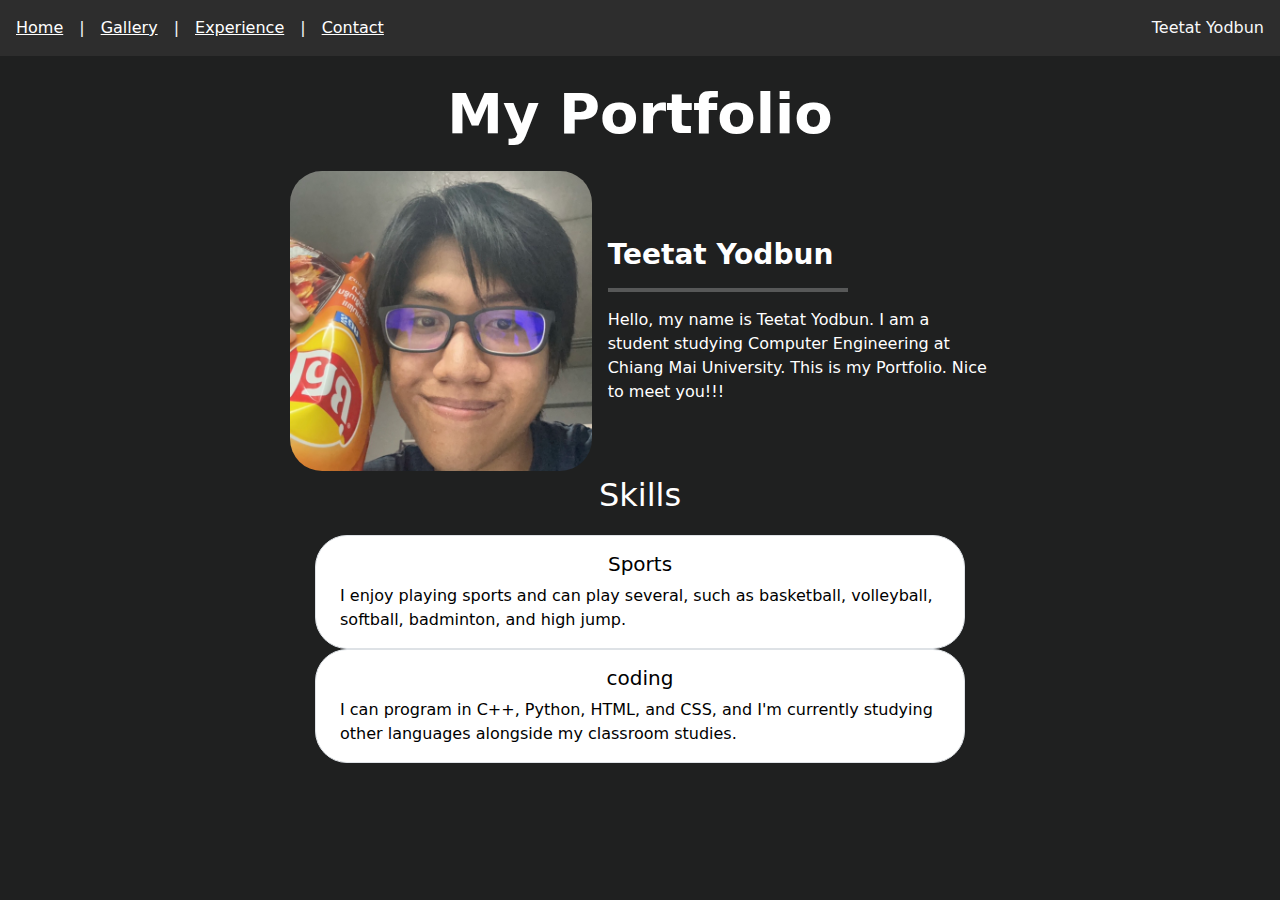
<file: index.html>
<!DOCTYPE html>
<html lang="en">
<head>
  <meta charset="UTF-8">
  <meta name="viewport" content="width=device-width, initial-scale=1.0">
  <link rel="stylesheet" href="styles.css">
  <link href="https://cdn.jsdelivr.net/npm/bootstrap@5.3.3/dist/css/bootstrap.min.css" rel="stylesheet" integrity="sha384-QWTKZyjpPEjISv5WaRU9OFeRpok6YctnYmDr5pNlyT2bRjXh0JMhjY6hW+ALEwIH" crossorigin="anonymous">
  <title>Document</title>
</head>
<body style="background-color: #1f2020;"> 
  <!--navbar-->
  <div class="d-flex align-items-centert text-light p-3 gap-3 nav">
      <a href="index.html" class="nav nf">Home </a> |
      <a href="gallery.html" class="nav nf">Gallery</a> |
      <a href="exp.html" class="nav nf">Experience</a> |
      <a href="cont.html" class="nav me-auto nf">Contact</a>   
      <span class="d-none d-md-block">Teetat Yodbun</span>
  </div>
  <p class="fw-bold display-4 mt-4 mb-4 text-center text-white">My Portfolio</p>
  <!--Profile-->
  <div class="d-flex justify-content-center align-items-center gap-3 mx-auto" style="max-width: 700px">
    <div>
      <img src="IMG_8767.jpg" alt="" class="rounded-5">
    </div>
    <div>
      <h3 class="fw-bold text-white">Teetat Yodbun</h3>
      <hr class="namehr">
      <div class="text-white">Hello, my name is Teetat Yodbun. I am a student studying Computer Engineering at Chiang Mai University.
        This is my Portfolio. Nice to meet you!!!</div>
    </div>

  </div>
  <!--skill-->
  <div class="skill">
    <p class="name text-white ">Skills</p>
    <div class="d-flex justify-content-center flex-wrap">
      <div class="mx-auto border rounded-5 bg-white"  style="max-width: 650px">
        <h5 class="mt-3 text-black">Sports</h5>
        <p class="text-start ms-4 text-black">I enjoy playing sports and can play several, such as basketball, volleyball, softball, badminton, and high jump.</p>
      </div>
      <div class="mx-auto border rounded-5 bg-white text-white" style="max-width: 650px">
        <h5 class=" mt-3 text-black">coding</h5>
        <p class="text-start ms-4 text-black">I can program in C++, Python, HTML, and CSS, and I'm currently studying other languages alongside my classroom studies.</p>
      </div>
    </div>
  </div>
</body>
</html>
</file>
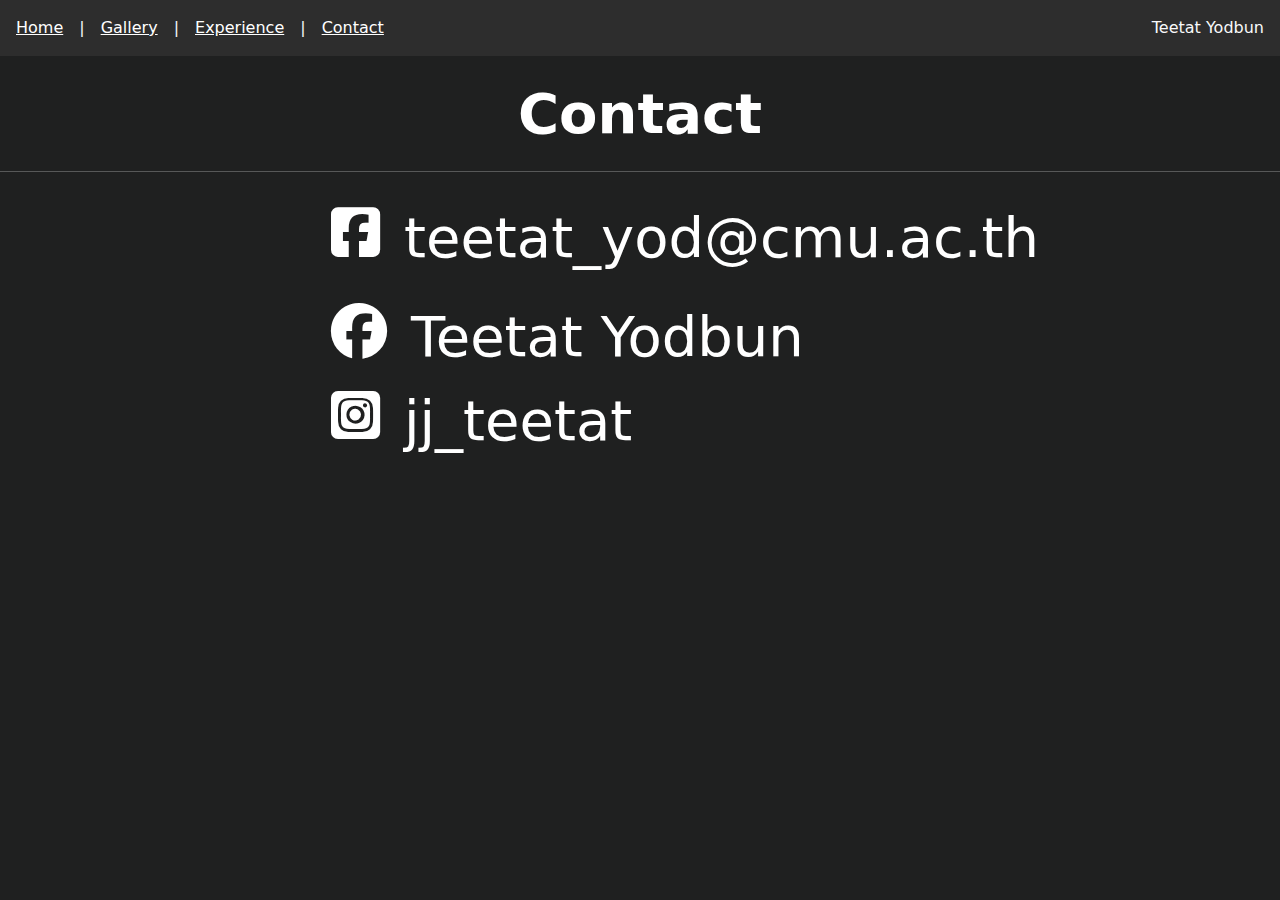
<file: cont.html>
<!DOCTYPE html>
<html lang="en">
<head>
    <meta charset="UTF-8">
    <meta name="viewport" content="width=device-width, initial-scale=1.0">
    <link rel="stylesheet" href="styles.css">
    <link href="https://cdn.jsdelivr.net/npm/bootstrap@5.3.3/dist/css/bootstrap.min.css" rel="stylesheet" integrity="sha384-QWTKZyjpPEjISv5WaRU9OFeRpok6YctnYmDr5pNlyT2bRjXh0JMhjY6hW+ALEwIH" crossorigin="anonymous">
    <link rel="stylesheet" href="https://cdnjs.cloudflare.com/ajax/libs/font-awesome/6.4.2/css/all.min.css"/>
    <title>Contact</title>
</head>
<body style="background-color: #1f2020;"> 
    <div class="d-flex align-items-centert text-light p-3 gap-3 nav">
        <a href="index.html" class="nav nf ">Home </a> |
        <a href="gallery.html" class="nav nf">Gallery</a> |
        <a href="exp.html" class="nav nf">Experience</a> |
        <a href="cont.html" class="nav me-auto nf">Contact</a>   
        <span class="d-none d-md-block">Teetat Yodbun</span>
    </div>
    <div class="bg">
        <p class="fw-bold display-4 mt-4 mb-4 text-center text-white">Contact</p>
        <hr style="border-color: white;">
        </div>
        <div class="d-block justify-content-center align-items-center mx-auto display-4 " style="max-width: 650px;">
            <div class="d-flex gap-4 pt-3 ps-3">
                <i class="fa-brands fa-square-facebook imn"></i>
                <div class="align-items-center ">
                    <p><a href="https://www.facebook.com/profile.php?id=100065403708662&sk=about" style="text-decoration: none;" class="text-white">teetat_yod@cmu.ac.th</a></p>
                </div>
            </div>
            <div class="d-flex gap-4 pt-3 ps-3">
                <i class="fa-brands fa-facebook imn"></i>
                <div>
                    <a href="https://www.facebook.com/profile.php?id=100065403708662&sk=about" style="text-decoration: none;"  class="text-white">Teetat Yodbun</a>
                </div>
            </div>
            <div class="d-flex gap-4 pt-3 ps-3">
                <i class="fa-brands fa-square-instagram imn"></i>
                <div>
                    <a href="https://www.instagram.com/jj_teetat/" style="text-decoration: none;"  class="text-white">jj_teetat</a>
                </div>
            </div>
        </div>
    </div>





    <!--
    <p class="fw-bold display-4 mt-4 mb-4 text-center">Contact</p>
    <article class="boxtext">
        <p>Email :</p><p class="space"><a href="mailto:teetat_yod@cmu.ac.th">teetat_yod@cmu.ac.th</a></P>
    </article>
    <article class="boxtext">
        <p>Facebook : </p><p class="space"><a href="https://www.facebook.com/profile.php?id=100065403708662&sk=about">Teetat Yodbun</a></p>
    </article>
    <article class="boxtext">
        <p>instagram : </p><p class="space"><a href="https://www.instagram.com/jj_teetat/">jj_teetat</a></p>
    </article>
    -->
</body>
</html>
</file>
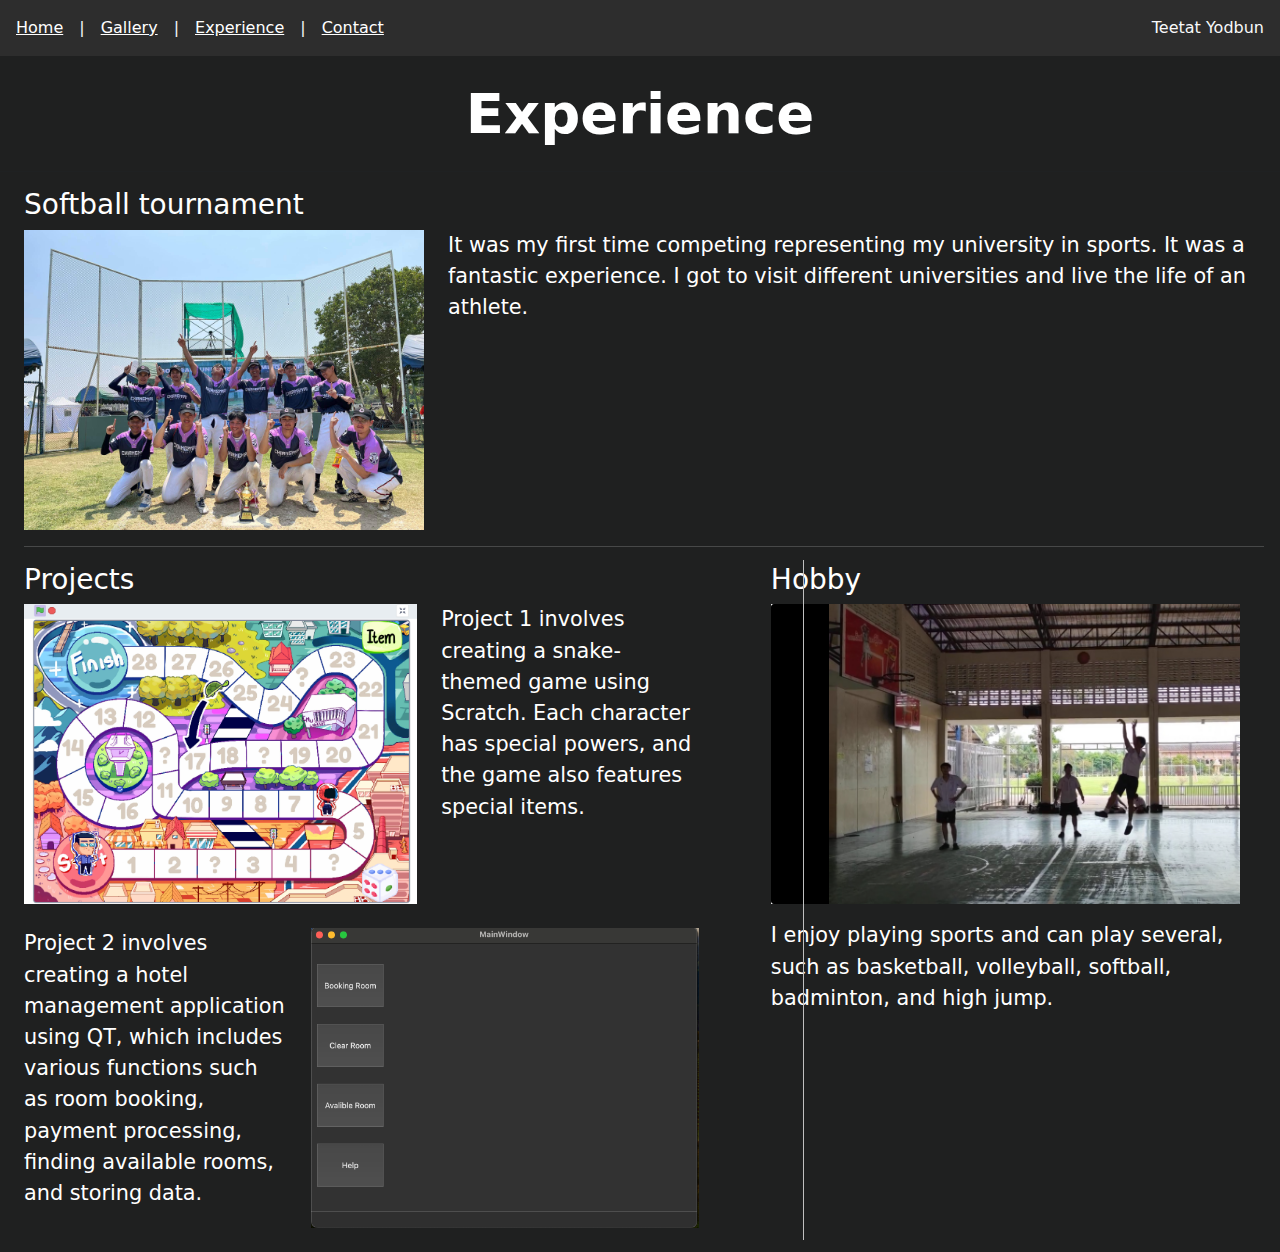
<file: exp.html>
<!DOCTYPE html>
<html lang="en">
<head>
    <meta charset="UTF-8">
    <meta name="viewport" content="width=device-width, initial-scale=1.0">
    <link rel="stylesheet" href="styles.css">
    <link href="https://cdn.jsdelivr.net/npm/bootstrap@5.3.3/dist/css/bootstrap.min.css" rel="stylesheet" integrity="sha384-QWTKZyjpPEjISv5WaRU9OFeRpok6YctnYmDr5pNlyT2bRjXh0JMhjY6hW+ALEwIH" crossorigin="anonymous">
    <title>Experience</title>
</head>
<body style="background-color: #1f2020;">
    <div class="d-flex align-items-centert text-light p-3 gap-3 nav">
        <a href="index.html" class="nav nf">Home </a> |
        <a href="gallery.html" class="nav nf">Gallery</a> |
        <a href="exp.html" class="nav nf">Experience</a> |
        <a href="cont.html" class="nav me-auto nf">Contact</a>   
        <span class="d-none d-md-block">Teetat Yodbun</span>
    </div>
    <p class="fw-bold display-4 mt-4 mb-4 text-center text-white">Experience</p>
    <hr>

    <div class="ms-4 me-3">
        <!--softball-->
        <div>
            <div class="d-block">
                <h3 class="text-start text-white">Softball tournament</h3>
                <div class="d-flex">
                    <div>
                        <a href="https://www.facebook.com/share/p/FhTNu9ognCfLJbvX/"><img src="IMG_9166.JPG" alt="" class=""></a>
                    </div>
                    <div class="ms-4">
                        <p class="expp text-white">It was my first time competing representing my university in sports. It was a fantastic experience.
                             I got to visit different universities and live the life of an athlete.</p>
                    </div>
                </div>
            </div>
        </div>
        <hr style="border-color: #bfbfbf;">
        <div class="d-flex gap-4 ">
            <!--project-->
            <div class="d-block gap-5 me-4 mb-4">
                <h3 class="text-white">Projects</h3>
                <div class="d-block">
                    <!--scratch-->
                    <div class="d-flex gap-4 mb-4">
                        <a href="https://scratch.mit.edu/projects/891147806"><img src="Screenshot 2567-06-22 at 13.41.30.png" alt=""></a>
                        <div>
                            <p class="expp text-white">Project 1 involves creating a snake-themed game using Scratch. Each character has special
                                 powers, and the game also features special items.</p>
                        </div>
                    </div>
                    <!--hotel-->
                    <div class="d-flex gap-4">
                        <div>
                            <p class="expp text-white">Project 2 involves creating a hotel management application using QT, which includes various
                                functions such as room booking, payment processing, finding available rooms, and storing data.</p>
                        </div>
                        <img src="Screenshot 2567-06-22 at 13.44.48.png" alt="" class="text-end">
                    </div>
                </div>
            </div>
            <div class="vl"></div>
            <!--hobby-->
            <div class="d-block me-4 ms-4">
                <h3 class="text-white">Hobby</h3>
                <img src="basketball.jpg" alt="game">
                <div class="mt-3">
                    <p class="expp text-white">I enjoy playing sports and can play several, such as basketball, volleyball, softball, badminton, and high jump.</p>
                </div>
            </div>
        </div>
    </div>

    <!--    
    <article class="box">
        <h3>โปรเจค</h3>
        <article class="boximg">
            <a href="https://scratch.mit.edu/projects/891147806"><img src="Screenshot 2567-06-22 at 13.41.30.png" alt=""></a>
            <img src="Screenshot 2567-06-22 at 13.44.48.png" alt="">
        </article>
        <p>โปรเจคที่1 คือการทำเกมบันไดงูใน scratch โดยตัวละครแต่ละตัวมีความสามารถพิเศษเฉพาะตัว และมีไอเทมให้เลือกใช้ระหว่างการเล่นเพื่อโจมตีคนอื่นหรือทำให้ตัวเองเคลื่อนที่ได้ไกลขึ้น</p>
        <p>โปรเจคที่2 เกี่ยวกับการทำแอปจัดการโรงแรมโดยสามารถ จองห้องพัก ยกเลิกการจอง และแสดงห้องพักที่ว่าง โดยใช้โปรแกรม QT</p>
    </article>

    <article class="box">
        <h3>งานอดิเรก</h3>
        <p>เล่นกีฬา เล่นเกม ดูยูทูป</p>
    </article>

    <article class="box">
        <h3>การแข่งกีฬา</h3>
        <article class="boximg">
            <a href="https://www.facebook.com/share/p/FhTNu9ognCfLJbvX/"><img src="IMG_9166.JPG" alt=""></a>
        </article>
        <p>การรแข่งขัน softball ระดับอุดมศึกษา</p>
    </article>
    -->
    
</body>
</html>
</file>
<file: styles.css>
img {
    height: 300px;
    display: block;
    margin-left: auto;
    margin-right: auto;
}
.name {
    font-size: 2rem;
}
.boximg img{
    display: inline-block;
}
.box {
    border: 2px solid black;
    border-right: auto;
    margin-bottom: 5px;
    margin-top: 5px;
    padding-left: 10px;
}
h1 {
    text-align: center;
}
.text {
    margin-block-end: 10rem;
}
.namebox {
    margin-right: 38rem;
}
.namehr {
    height: 5px;
    width: 15rem;
    background-color: white;
}
.nav {
    background-color: #2d2d2d;
}
.nf{
    color: white;
}

.skill {
    text-align: center;
}
.vl {
    border-left: 1px solid #bfbfbf;
    height: 680px;
    position: absolute;
    left: 63%;
    margin-left: -3px;
    top: 560px;
}
#code {
    margin-right: 50% ;
}
.flex-item {
    padding: .5em;
    background: #efefef;
    border: 3px solid #333;
}
.conn {
    font-size: 5px;
}
.bgc {
    background-color: black;
}
.expp {
    font-size: 1.3rem;
}
#bodyy {
    background-color: #1f2020;
}
#sports {
    background-color: #dedede;
}
.imn {
    color: white;
}
</file>
